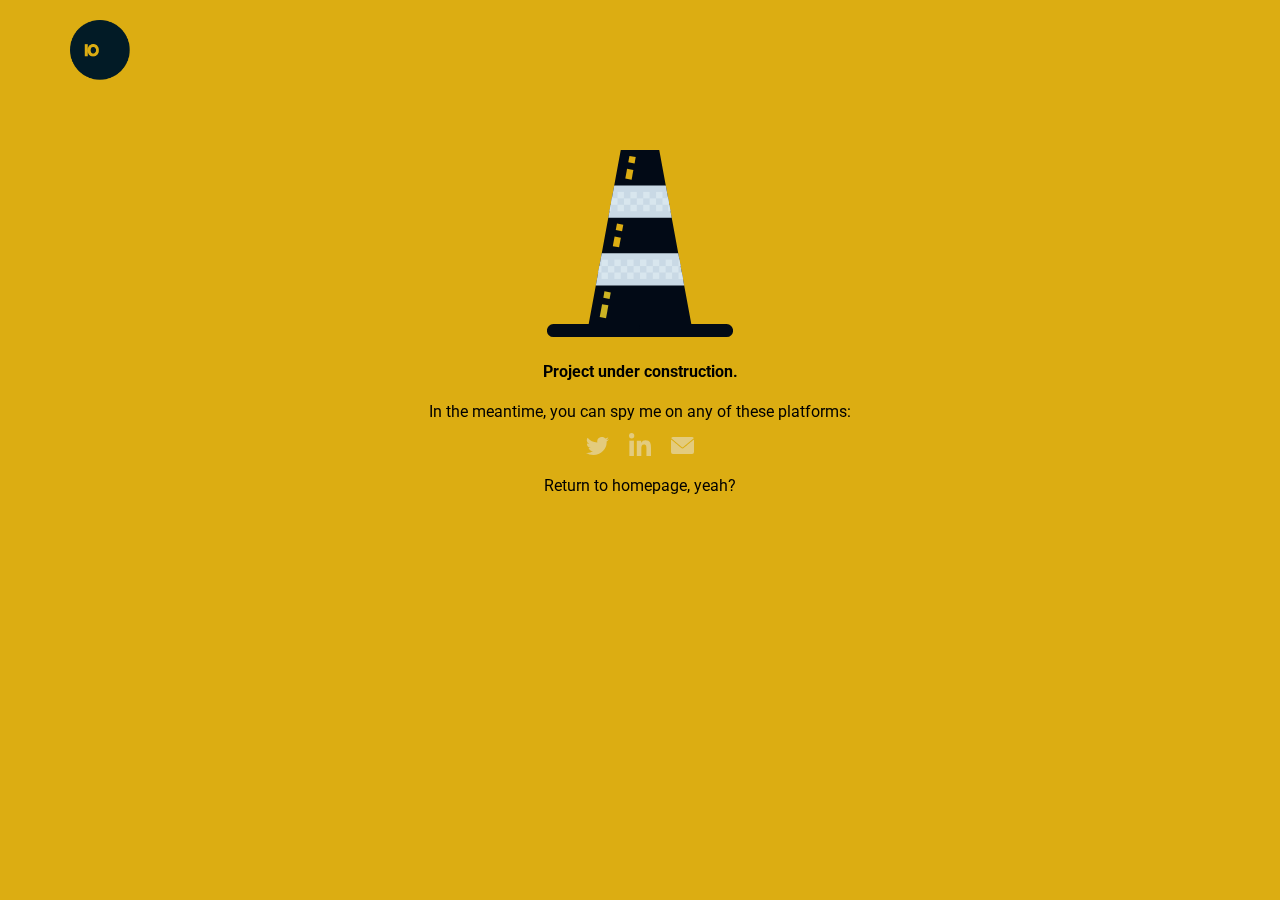
<file: projects.html>
<!DOCTYPE html>
<html lang="en">
  <head>
    <meta charset="UTF-8" />
    <meta name="viewport" content="width=device-width, initial-scale=1.0" />
    <link rel="stylesheet" href="css/style.css" />
    <link
      href="https://fonts.googleapis.com/css2?family=Roboto:wght@100;300;400;500;700;900&display=swap"
      rel="stylesheet"
    />

    <title>Document</title>
  </head>
  <body style="background-color: #dcad12;">
    <div class="body2">
      <div class="main_container">
        <div class="topNav">
          <div class="logo">
            <a href="index.html"><img src="images/logo2.png" alt="logo" /></a>
          </div>
        </div>

        <div class="container">
          <img src="images/Flat.svg" alt="work on progress" />
          <h4>Project under construction.</h4>
          <p>In the meantime, you can spy me on any of these platforms:</p>
          <div class="socials">
            <div class="">
              <a href="https://www.twitter.com/ekaychee">
                <img
                  src="images/twitter.svg"
                  alt="twitter-icon"
                  class="sociall"
                />
              </a>
            </div>
            <div class="md2">
              <a href="https://www.linkedin.com/in/ekaychee">
                <img
                  src="images/linkedin.svg"
                  alt="linkedin-icon"
                  class="sociall"
                />
              </a>
            </div>
            <div class="">
              <a href="mailto:ekaychee@gmail.com">
                <img src="images/email.svg" alt="email-icon" class="sociall" />
              </a>
            </div>
          </div>

          <p>
            <a href="index.html" class="sidebar_navLink"
              >Return to homepage, yeah?</a
            >
          </p>
        </div>
      </div>
    </div>
  </body>
</html>
</file>
<file: css/style.css>
@font-face {
  font-family: 'Allison Tessa Oblique';
  font-style: normal;
  font-weight: normal;
  src: local('Allison Tessa Oblique'),
    url('Allison Tessa Oblique.woff') format('woff');
}

body {
  margin: 0;
  padding: 0;
  box-sizing: border-box;
  background-color: #020a16;
  height: 100vh;
  font-family: 'Roboto', sans-serif;
  position: relative;
  z-index: -100;
}

.topNav {
  margin-left: 70px;
  margin-top: 20px;
  display: flex;
  justify-content: space-between;
}

.logo {
  width: 60px;
  height: 60px;
}

.logo > a > img {
  width: 100%;
  height: 100%;
  object-fit: contain;
}

.nav {
  align-self: center;
}

.main_container2 {
  text-align: center;
  border: 2px solid red;
}

h1 {
  color: #e9e9e9;
  font-size: 23px;
  padding-bottom: 35px;
}

.txt_section {
  width: 35%;
  text-align: end;
}

.upper_section {
  align-self: flex-start;
}

.upper_section > p {
  color: #80848a;
  line-height: 30px;
}

.lower_section {
  color: #eda700;
  margin-top: 50px;
  font-size: 2.5rem;
  font-family: 'Allison Tessa Oblique';
}

.profile_pic > img {
  width: 100%;
  height: 100%;
  object-fit: contain;
}

.profile_pic {
  width: 450px;
  height: 450px;
}

.link > a {
  text-decoration: none;
  color: #80848a;
}

.nav > div:nth-child(2) {
  padding: 30px 0;
}

.main {
  display: flex;
  margin: 0 70px 0;
  justify-content: space-between;
}

.footer_container {
  display: flex;
  justify-content: space-between;
  align-items: flex-end;
  padding: 0 70px;
  margin-top: -50px;
  color: #80848a;
  font-size: 12px;
}

.social_icons {
  display: flex;
  flex-direction: column;
}

.md {
  margin: 20px 0;
}

/* .icon_bg {
  width: 30px;
  height: 30px;
  background-color: #0e1521;
  border: 2px solid red;
}

.icon_bg > img {
  margin: 0 auto;
} */

.left2 {
  display: none;
}

.menu {
  display: none;
}

/* styling for projects.html */

.body2 {
  text-align: center;
  position: fixed;
  width: 100%;
}

.md2 {
  padding: 0 20px;
  margin-top: -4px;
}

.socials {
  display: flex;
  justify-content: center;
}

.sidebar {
  display: none;
  position: absolute;
  width: 30;
  height: 280px;
  top: 0;
  left: 150px;
  right: 0;
  /* margin: 0 auto; */
  background-color: #020a16 !important;
  box-shadow: 0 25px 50px -12px rgba(0, 0, 0, 0.25);
  text-align: left;
  font-size: 1.1rem;
  font-family: 'Barlow Condensed', sans-serif;
  color: #fff;
  z-index: 10;
}

.sidebar > ul {
  display: flex;
  flex-direction: column;
  margin-right: 30px;
  margin-top: 80px;
}
.sidebar > ul li {
  padding: 10px 0;
  list-style: none;
}
.sidebar > ul li:last-child {
  padding-left: 0;
}

.sidebar_navLink {
  text-decoration: none;
  color: unset;
}

.sidebar_navLink:hover {
  color: white;
}

.socials2 {
  display: none;
}

.container {
  margin-top: 70px;
}

@media (max-width: 500px) {
  .blur {
    opacity: 0.6;
    position: relative;
    z-index: -1000000;
  }

  html.sidebar-is-open .sidebar {
    display: block;
  }
  .topNav {
    margin-left: 0;
    margin-right: 0;
    margin-top: 0;
    display: flex;
    justify-content: space-between;
    align-items: center;
    padding: 0 20px;
  }

  .logo {
    margin-top: 20px;
  }

  .logo > img {
    width: 65%;
    height: 65%;
  }
  .menu {
    display: block;
    position: relative;
    z-index: 1000;
  }

  .menu > img {
    width: 30px;
    height: 30px;
    margin: 0 auto;
  }

  .left {
    display: none;
  }

  .left2 {
    display: block;
  }

  .nav {
    display: none;
  }

  .main {
    display: flex;
    flex-direction: column;
  }

  .profile_pic {
    width: 100%;
    height: 290px;
  }

  .txt_section {
    width: 100%;
    text-align: center;
  }

  .upper_section {
    margin-top: 50px;
    margin-bottom: 0;
  }

  .socials2 {
    display: block;
  }

  .fa-linkedin-in {
    margin: 0 20px;
  }

  .lower_section {
    margin: 80px 0;
  }

  .footer_container {
    padding: 10px 20px;
    margin-bottom: 10px;
    /* margin-bottom: 40px;
    margin-top: -20px; */
  }

  .container {
    margin-top: 20%;
  }
}

@media (min-width: 1160px) {
  .body1 {
    position: fixed;
  }
}
</file>
